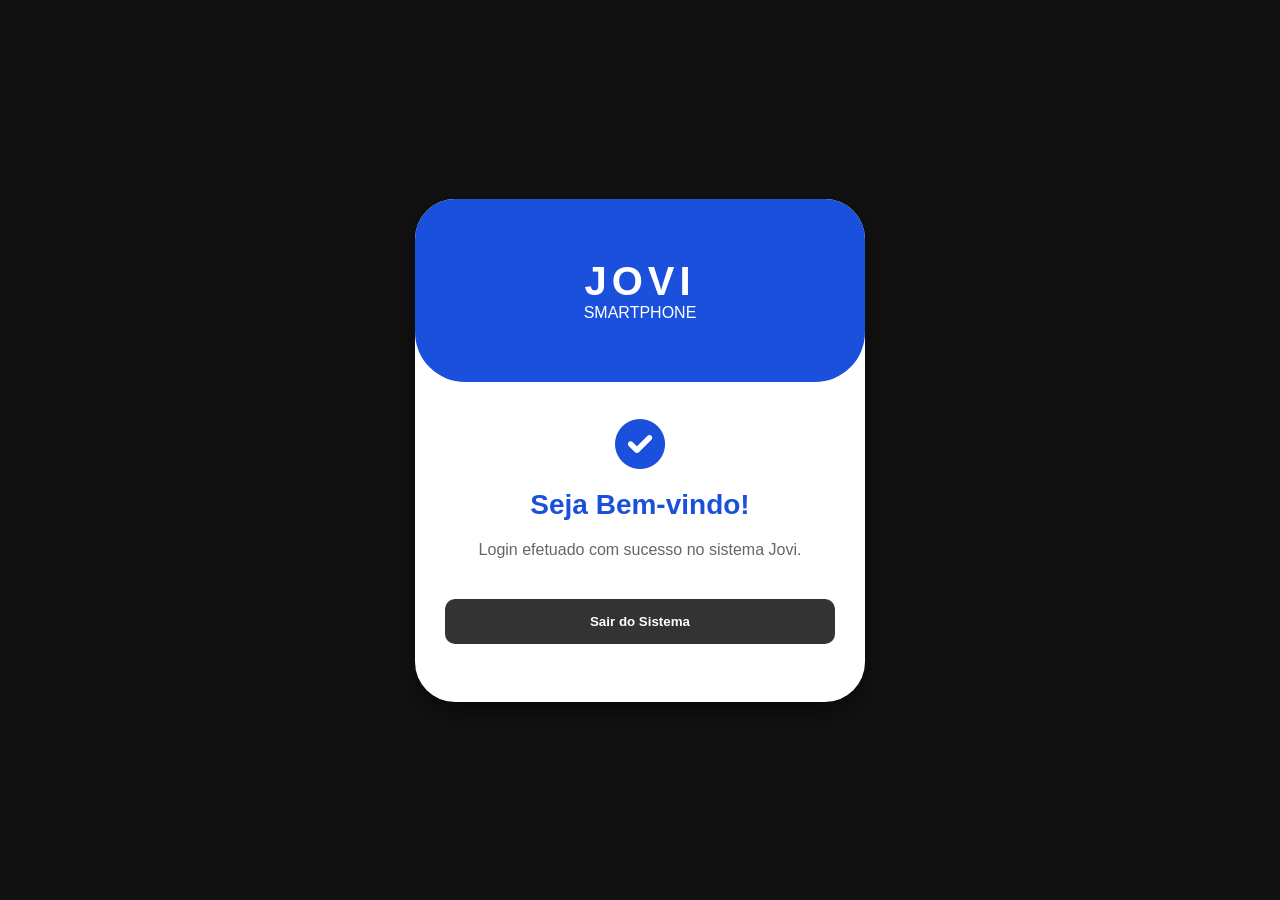
<file: dashboard.html>
<!DOCTYPE html>
<html lang="pt-br">
<head>
    <meta charset="UTF-8">
    <meta name="viewport" content="width=device-width, initial-scale=1.0">
    <title>Jovi Smartphone - Bem-vindo</title>
    <link rel="stylesheet" href="style.css">
    <link rel="stylesheet" href="https://cdnjs.cloudflare.com/ajax/libs/font-awesome/6.0.0/css/all.min.css">
</head>
<body>
    <div class="container">
        <header class="header">
            <h1>JOVI</h1>
            <p>SMARTPHONE</p>
        </header>

        <main class="login-card" style="text-align: center; display: flex; flex-direction: column; justify-content: center; min-height: 300px;">
            <div class="welcome-icon">
                <i class="fas fa-check-circle" style="font-size: 50px; color: #1a50db; margin-bottom: 20px;"></i>
            </div>
            <h2 style="font-size: 28px; color: #1a50db;">Seja Bem-vindo!</h2>
            <p style="color: #666; margin-bottom: 30px;">Login efetuado com sucesso no sistema Jovi.</p>
            
            <button onclick="window.location.href='index.html'" id="btnEntrar" style="background-color: #333;">
                Sair do Sistema
            </button>
        </main>
    </div>
</body>
</html>
</file>
<file: style.css>
* {
    margin: 0;
    padding: 0;
    box-sizing: border-box;
    font-family: 'Arial', sans-serif;
}

body {
    background-color: #121212;
    display: flex;
    justify-content: center;
    align-items: center;
    min-height: 100vh;
    margin: 0;
    padding: 20px;
}

.container {
    background-color: #fff;
    width: 450px;
    max-width: 90%;
    border-radius: 40px;
    overflow: hidden;
    padding-bottom: 20px;
    box-shadow: 0 10px 25px rgba(0,0,0,0.5);
}

.header {
    background-color: #1a50db;
    color: white;
    text-align: center;
    padding: 60px 20px;
    border-bottom-left-radius: 50px;
    border-bottom-right-radius: 50px;
}

.header h1 { font-size: 40px; letter-spacing: 5px; }

.login-card { padding: 30px; }

h2 { margin-bottom: 20px; font-weight: bold; }

.input-group {
    background-color: #e0e0e0;
    margin-bottom: 15px;
    padding: 12px;
    border-radius: 10px;
    display: flex;
    align-items: center;
}

.input-group input {
    background: none;
    border: none;
    outline: none;
    width: 100%;
    margin-left: 10px;
}

#btnEntrar {
    width: 100%;
    padding: 15px;
    background-color: #1a50db;
    color: white;
    border: none;
    border-radius: 10px;
    font-weight: bold;
    cursor: pointer;
    margin-top: 10px;
}

.divider {
    text-align: center;
    margin: 20px 0;
    position: relative;
}

.divider::before {
    content: "";
    position: absolute;
    top: 50%; left: 0; width: 100%;
    height: 1px; background: #ccc;
    z-index: 1;
}

.divider span {
    background: #fff;
    padding: 0 10px;
    position: relative;
    z-index: 2;
    font-size: 12px;
    color: #666;
}

.social-login {
    display: flex;
    justify-content: space-around;
    margin-bottom: 20px;
}

.social-btn {
    width: 60px; height: 50px;
    border-radius: 10px;
    border: none;
    background: #e0e0e0;
    font-size: 20px;
    cursor: pointer;
}

.slideshow-container {
    background-color: #f0f4ff;
    border-radius: 15px;
    padding: 15px;
    margin-bottom: 20px;
    text-align: center;
    border: 1px dashed #1a50db;
}

#slide-icon {
    font-size: 30px;
    color: #1a50db;
    margin-bottom: 10px;
}
</file>
